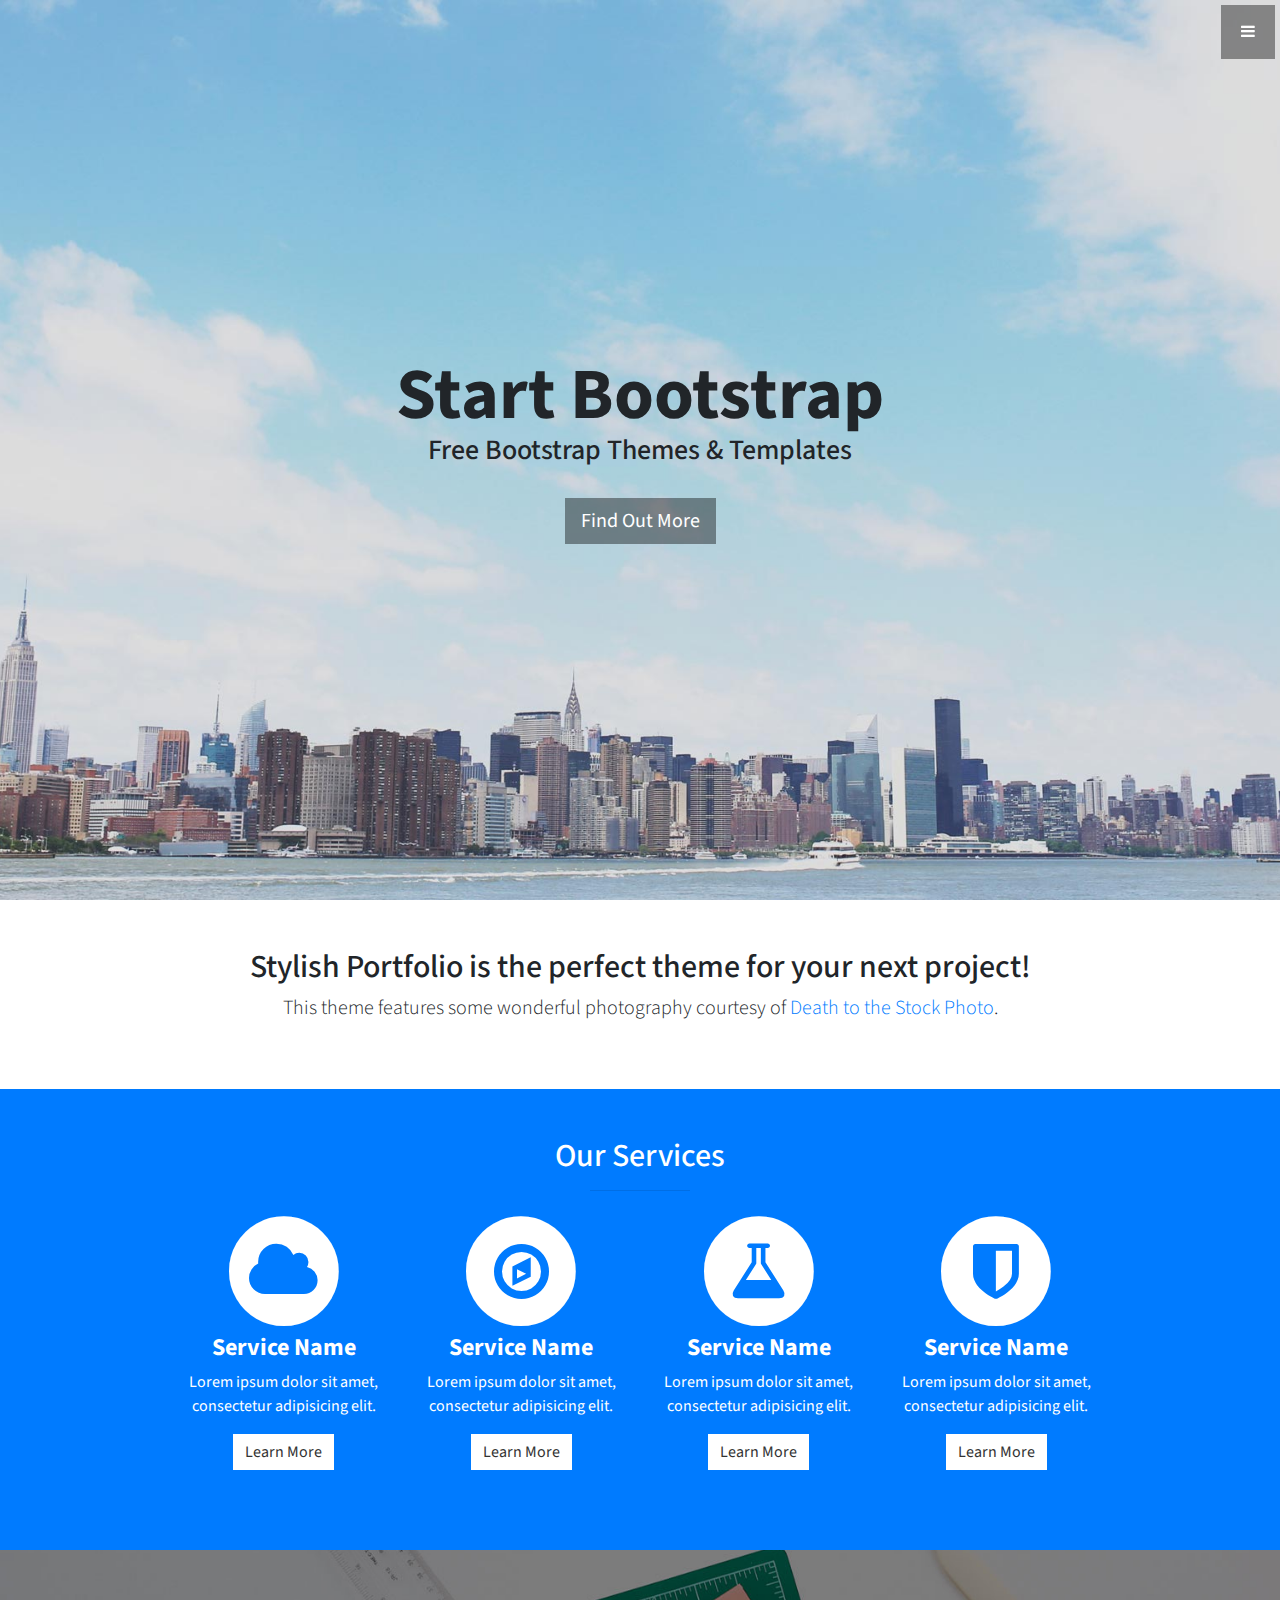
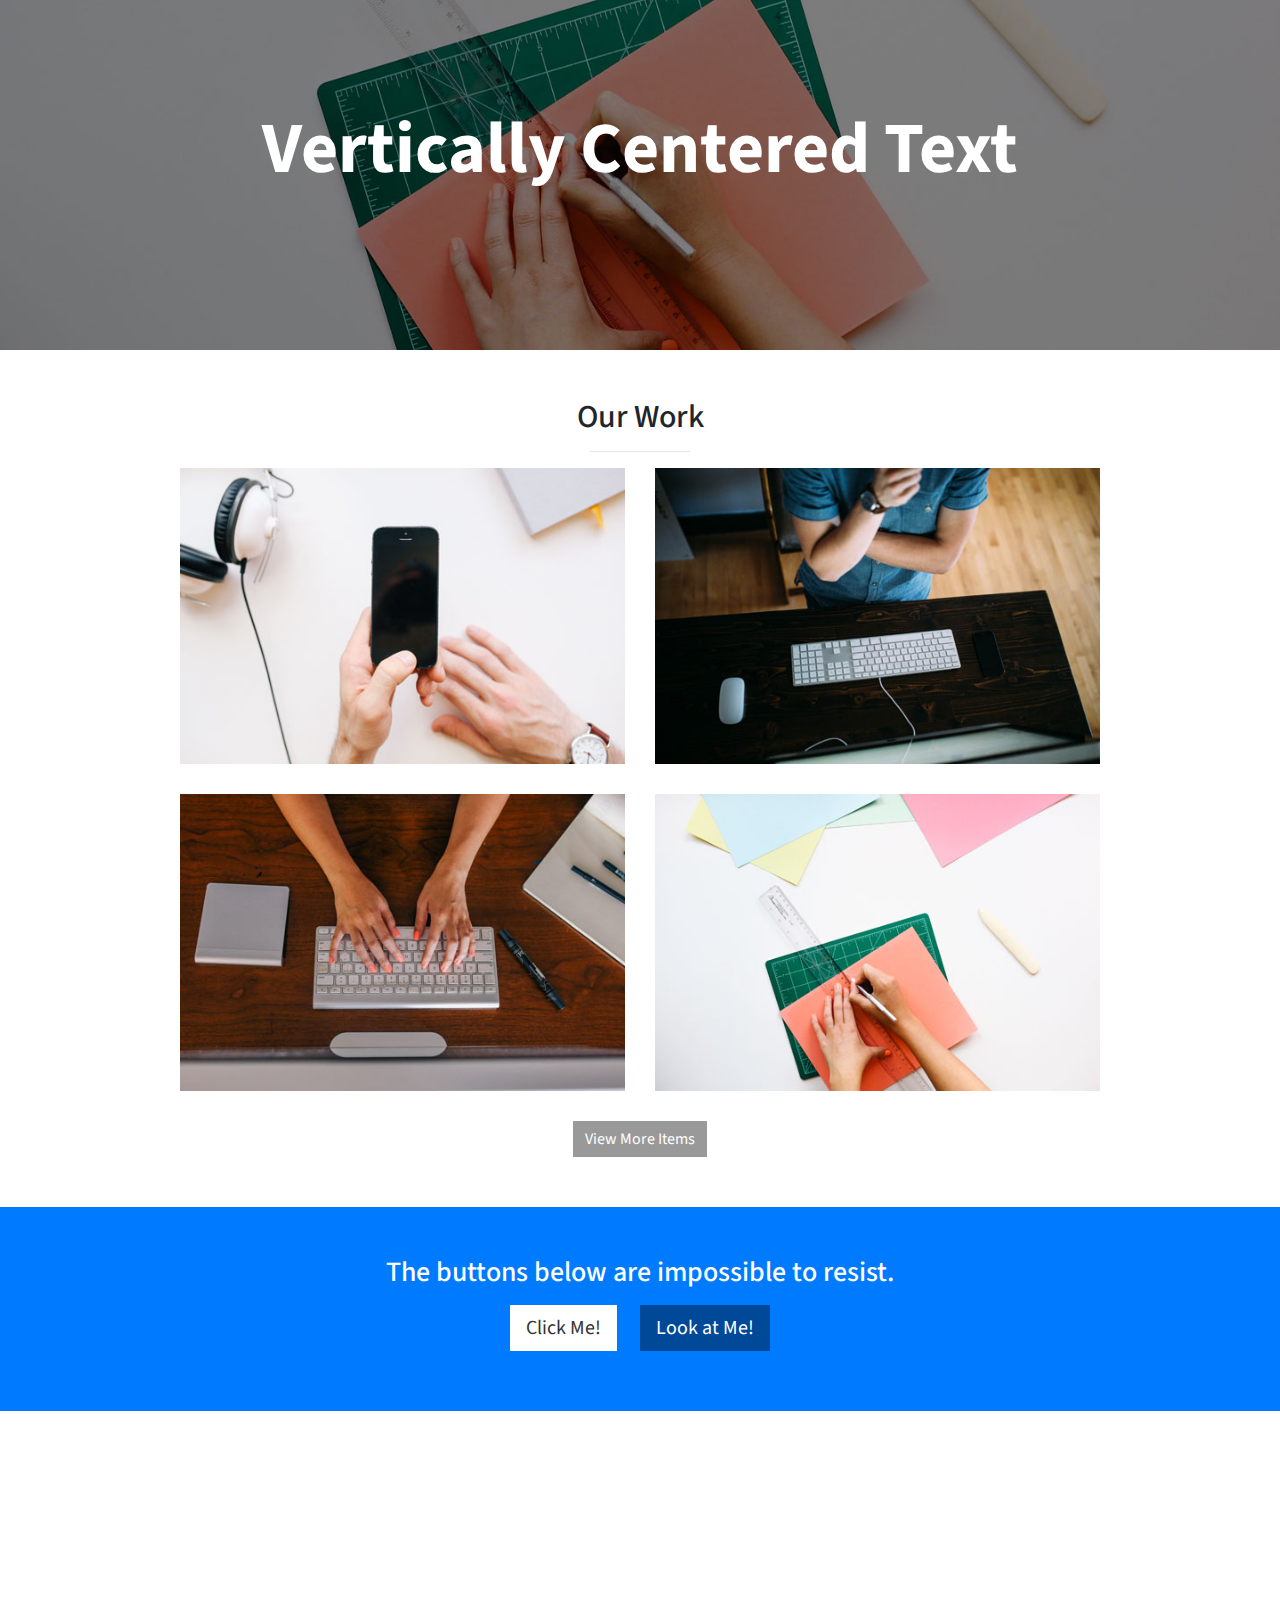
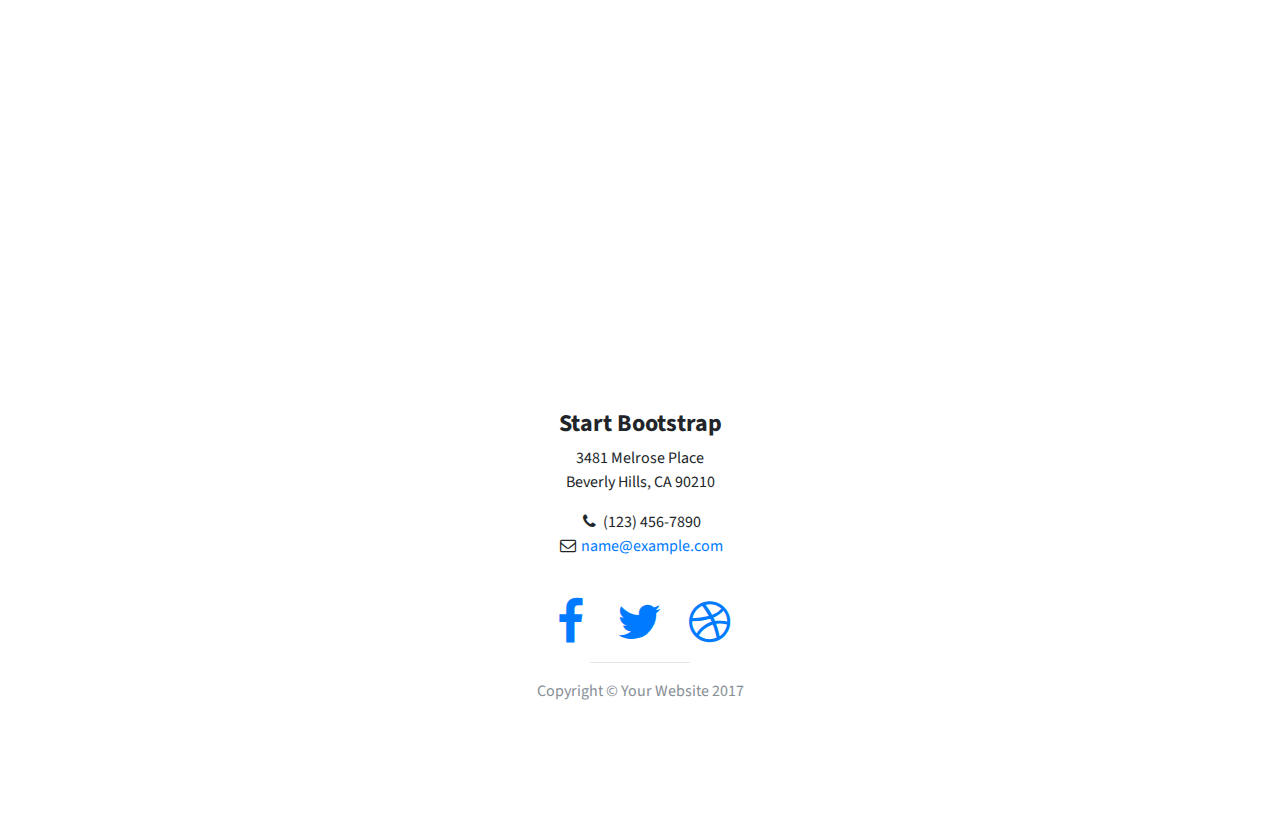
<file: portfolio website/index.html>
<!DOCTYPE html>
<html lang="en">

  <head>

    <meta charset="utf-8">
    <meta name="viewport" content="width=device-width, initial-scale=1, shrink-to-fit=no">
    <meta name="description" content="">
    <meta name="author" content="">

    <title>Stylish Portfolio - Start Bootstrap Template</title>

    <!-- Bootstrap Core CSS -->
    <link href="vendor/bootstrap/css/bootstrap.min.css" rel="stylesheet">

    <!-- Custom Fonts -->
    <link href="vendor/font-awesome/css/font-awesome.min.css" rel="stylesheet" type="text/css">
    <link href="https://fonts.googleapis.com/css?family=Source+Sans+Pro:300,400,700,300italic,400italic,700italic" rel="stylesheet" type="text/css">

    <!-- Custom CSS -->
    <link href="css/stylish-portfolio.css" rel="stylesheet">

  </head>

  <body>
    <!-- Navigation -->
    <a id="menu-toggle" href="#" class="btn btn-dark btn-lg toggle">
      <i class="fa fa-bars"></i>
    </a>
    <nav id="sidebar-wrapper">
      <ul class="sidebar-nav">
        <a id="menu-close" href="#" class="btn btn-light btn-lg pull-right toggle">
          <i class="fa fa-times"></i>
        </a>
        <li class="sidebar-brand">
          <a class="js-scroll-trigger" href="#top">Start Bootstrap</a>
        </li>
        <li>
          <a class="js-scroll-trigger" href="#top">Home</a>
        </li>
        <li>
          <a class="js-scroll-trigger" href="#about">About</a>
        </li>
        <li>
          <a class="js-scroll-trigger" href="#services">Services</a>
        </li>
        <li>
          <a class="js-scroll-trigger" href="#portfolio">Portfolio</a>
        </li>
        <li>
          <a class="js-scroll-trigger" href="#contact" onclick=$( "#menu-close").click();>Contact</a>
        </li>
      </ul>
    </nav>

    <!-- Header -->
    <header class="header" id="top">
      <div class="text-vertical-center">
        <h1>Start Bootstrap</h1>
        <h3>Free Bootstrap Themes &amp; Templates</h3>
        <br>
        <a href="#about" class="btn btn-dark btn-lg js-scroll-trigger">Find Out More</a>
      </div>
    </header>

    <!-- About -->
    <section id="about" class="about">
      <div class="container text-center">
        <h2>Stylish Portfolio is the perfect theme for your next project!</h2>
        <p class="lead">This theme features some wonderful photography courtesy of
          <a target="_blank" href="http://join.deathtothestockphoto.com/">Death to the Stock Photo</a>.</p>
      </div>
      <!-- /.container -->
    </section>

    <!-- Services -->
    <section id="services" class="services bg-primary text-white">
      <div class="container">
        <div class="row text-center">
          <div class="col-lg-10 mx-auto">
            <h2>Our Services</h2>
            <hr class="small">
            <div class="row">
              <div class="col-md-3 col-sm-6">
                <div class="service-item">
                  <span class="fa-stack fa-4x">
                    <i class="fa fa-circle fa-stack-2x"></i>
                    <i class="fa fa-cloud fa-stack-1x text-primary"></i>
                  </span>
                  <h4>
                    <strong>Service Name</strong>
                  </h4>
                  <p>Lorem ipsum dolor sit amet, consectetur adipisicing elit.</p>
                  <a href="#" class="btn btn-light">Learn More</a>
                </div>
              </div>
              <div class="col-md-3 col-sm-6">
                <div class="service-item">
                  <span class="fa-stack fa-4x">
                    <i class="fa fa-circle fa-stack-2x"></i>
                    <i class="fa fa-compass fa-stack-1x text-primary"></i>
                  </span>
                  <h4>
                    <strong>Service Name</strong>
                  </h4>
                  <p>Lorem ipsum dolor sit amet, consectetur adipisicing elit.</p>
                  <a href="#" class="btn btn-light">Learn More</a>
                </div>
              </div>
              <div class="col-md-3 col-sm-6">
                <div class="service-item">
                  <span class="fa-stack fa-4x">
                    <i class="fa fa-circle fa-stack-2x"></i>
                    <i class="fa fa-flask fa-stack-1x text-primary"></i>
                  </span>
                  <h4>
                    <strong>Service Name</strong>
                  </h4>
                  <p>Lorem ipsum dolor sit amet, consectetur adipisicing elit.</p>
                  <a href="#" class="btn btn-light">Learn More</a>
                </div>
              </div>
              <div class="col-md-3 col-sm-6">
                <div class="service-item">
                  <span class="fa-stack fa-4x">
                    <i class="fa fa-circle fa-stack-2x"></i>
                    <i class="fa fa-shield fa-stack-1x text-primary"></i>
                  </span>
                  <h4>
                    <strong>Service Name</strong>
                  </h4>
                  <p>Lorem ipsum dolor sit amet, consectetur adipisicing elit.</p>
                  <a href="#" class="btn btn-light">Learn More</a>
                </div>
              </div>
            </div>
            <!-- /.row (nested) -->
          </div>
          <!-- /.col-lg-10 -->
        </div>
        <!-- /.row -->
      </div>
      <!-- /.container -->
    </section>

    <!-- Callout -->
    <aside class="callout">
      <div class="text-vertical-center">
        <h1>Vertically Centered Text</h1>
      </div>
    </aside>

    <!-- Portfolio -->
    <section id="portfolio" class="portfolio">
      <div class="container">
        <div class="row">
          <div class="col-lg-10 mx-auto text-center">
            <h2>Our Work</h2>
            <hr class="small">
            <div class="row">
              <div class="col-md-6">
                <div class="portfolio-item">
                  <a href="#">
                    <img class="img-portfolio img-fluid" src="img/portfolio-1.jpg">
                  </a>
                </div>
              </div>
              <div class="col-md-6">
                <div class="portfolio-item">
                  <a href="#">
                    <img class="img-portfolio img-fluid" src="img/portfolio-2.jpg">
                  </a>
                </div>
              </div>
              <div class="col-md-6">
                <div class="portfolio-item">
                  <a href="#">
                    <img class="img-portfolio img-fluid" src="img/portfolio-3.jpg">
                  </a>
                </div>
              </div>
              <div class="col-md-6">
                <div class="portfolio-item">
                  <a href="#">
                    <img class="img-portfolio img-fluid" src="img/portfolio-4.jpg">
                  </a>
                </div>
              </div>
            </div>
            <!-- /.row (nested) -->
            <a href="#" class="btn btn-dark">View More Items</a>
          </div>
          <!-- /.col-lg-10 -->
        </div>
        <!-- /.row -->
      </div>
      <!-- /.container -->
    </section>

    <!-- Call to Action -->
    <aside class="call-to-action bg-primary text-white">
      <div class="container text-center">
        <h3>The buttons below are impossible to resist.</h3>
        <a href="#" class="btn btn-lg btn-light">Click Me!</a>
        <a href="#" class="btn btn-lg btn-dark">Look at Me!</a>
      </div>
    </aside>

    <!-- Map -->
    <section id="contact" class="map">
      <iframe width="100%" height="100%" frameborder="0" scrolling="no" marginheight="0" marginwidth="0" src="https://maps.google.com/maps?f=q&amp;source=s_q&amp;hl=en&amp;geocode=&amp;q=Twitter,+Inc.,+Market+Street,+San+Francisco,+CA&amp;aq=0&amp;oq=twitter&amp;sll=28.659344,-81.187888&amp;sspn=0.128789,0.264187&amp;ie=UTF8&amp;hq=Twitter,+Inc.,+Market+Street,+San+Francisco,+CA&amp;t=m&amp;z=15&amp;iwloc=A&amp;output=embed"></iframe>
      <br/>
      <small>
        <a href="https://maps.google.com/maps?f=q&amp;source=embed&amp;hl=en&amp;geocode=&amp;q=Twitter,+Inc.,+Market+Street,+San+Francisco,+CA&amp;aq=0&amp;oq=twitter&amp;sll=28.659344,-81.187888&amp;sspn=0.128789,0.264187&amp;ie=UTF8&amp;hq=Twitter,+Inc.,+Market+Street,+San+Francisco,+CA&amp;t=m&amp;z=15&amp;iwloc=A"></a>
      </small>
    </section>

    <!-- Footer -->
    <footer>
      <div class="container">
        <div class="row">
          <div class="col-lg-10 mx-auto text-center">
            <h4>
              <strong>Start Bootstrap</strong>
            </h4>
            <p>3481 Melrose Place
              <br>Beverly Hills, CA 90210</p>
            <ul class="list-unstyled">
              <li>
                <i class="fa fa-phone fa-fw"></i>
                (123) 456-7890</li>
              <li>
                <i class="fa fa-envelope-o fa-fw"></i>
                <a href="mailto:name@example.com">name@example.com</a>
              </li>
            </ul>
            <br>
            <ul class="list-inline">
              <li class="list-inline-item">
                <a href="#">
                  <i class="fa fa-facebook fa-fw fa-3x"></i>
                </a>
              </li>
              <li class="list-inline-item">
                <a href="#">
                  <i class="fa fa-twitter fa-fw fa-3x"></i>
                </a>
              </li>
              <li class="list-inline-item">
                <a href="#">
                  <i class="fa fa-dribbble fa-fw fa-3x"></i>
                </a>
              </li>
            </ul>
            <hr class="small">
            <p class="text-muted">Copyright &copy; Your Website 2017</p>
          </div>
        </div>
      </div>
      <a id="to-top" href="#top" class="btn btn-dark btn-lg js-scroll-trigger">
        <i class="fa fa-chevron-up fa-fw fa-1x"></i>
      </a>
    </footer>

    <!-- Bootstrap core JavaScript -->
    <script src="vendor/jquery/jquery.min.js"></script>
    <script src="vendor/popper/popper.min.js"></script>
    <script src="vendor/bootstrap/js/bootstrap.min.js"></script>

    <!-- Plugin JavaScript -->
    <script src="vendor/jquery-easing/jquery.easing.min.js"></script>

    <!-- Custom scripts for this template -->
    <script src="js/stylish-portfolio.js"></script>

  </body>

</html>
</file>
<file: portfolio website/css/stylish-portfolio.css>
/*!
 * Start Bootstrap - Stylish Portfolio (http://startbootstrap.com/)
 * Copyright 2013-2017 Start Bootstrap
 * Licensed under MIT (https://github.com/BlackrockDigital/startbootstrap/blob/gh-pages/LICENSE)
 */


/* Global Styles */

html,
body {
    width: 100%;
    height: 100%;
}

body {
    font-family: 'Source Sans Pro', 'Helvetica Neue', Helvetica, Arial, sans-serif;
}

.text-vertical-center {
    display: table-cell;
    text-align: center;
    vertical-align: middle;
}

.text-vertical-center h1 {
    font-size: 4.5em;
    font-weight: 700;
    margin: 0;
    padding: 0;
}


/* Custom Button Styles */

.btn-dark {
    color: #fff;
    border: none;
    border-radius: 0;
    background-color: rgba(0, 0, 0, .4);
}

.btn-dark:hover,
.btn-dark:focus,
.btn-dark:active {
    color: #fff;
    background-color: rgba(0, 0, 0, .7);
}

.btn-light {
    color: #333;
    border: none;
    border-radius: 0;
    background-color: rgb(255, 255, 255);
}

.btn-light:hover,
.btn-light:focus,
.btn-light:active {
    color: #333;
    background-color: rgba(255, 255, 255, .8);
}


/* Custom Horizontal Rule */

hr.small {
    max-width: 100px;
}


/* Side Menu */

#sidebar-wrapper {
    position: fixed;
    z-index: 1000;
    right: 0;
    overflow-y: auto;
    width: 250px;
    height: 100%;
    -webkit-transition: all .4s ease 0s;
    -moz-transition: all .4s ease 0s;
    -ms-transition: all .4s ease 0s;
    -o-transition: all .4s ease 0s;
    transition: all .4s ease 0s;
    transform: translateX(250px);
    background: #222;
}

.sidebar-nav {
    position: absolute;
    top: 0;
    width: 250px;
    margin: 0;
    padding: 0;
    list-style: none;
}

.sidebar-nav li {
    line-height: 40px;
    text-indent: 20px;
}

.sidebar-nav li a {
    display: block;
    text-decoration: none;
    color: #999;
}

.sidebar-nav li a:hover {
    text-decoration: none;
    color: #fff;
    background: rgba(255, 255, 255, .2);
}

.sidebar-nav li a:active,
.sidebar-nav li a:focus {
    text-decoration: none;
}

.sidebar-nav > .sidebar-brand {
    font-size: 18px;
    line-height: 55px;
    height: 55px;
}

.sidebar-nav > .sidebar-brand a {
    color: #999;
}

.sidebar-nav > .sidebar-brand a:hover {
    color: #fff;
    background: none;
}

#menu-toggle {
    position: fixed;
    z-index: 1;
    top: 0;
    right: 0;
}

#sidebar-wrapper.active {
    right: 250px;
    width: 250px;
    -webkit-transition: all .4s ease 0s;
    -moz-transition: all .4s ease 0s;
    -ms-transition: all .4s ease 0s;
    -o-transition: all .4s ease 0s;
    transition: all .4s ease 0s;
}

.toggle {
    font-size: 1em;
    margin: 5px 5px 0 0;
    padding: 15px 20px;
}


/* Header */

.header {
    position: relative;
    display: table;
    width: 100%;
    height: 100%;
    background: url(../img/bg.jpg) no-repeat center center scroll;
    -webkit-background-size: cover;
    -moz-background-size: cover;
    -o-background-size: cover;
    background-size: cover;
}


/* About */

.about {
    padding: 50px 0;
}


/* Services */

.services {
    padding: 50px 0;
}

.service-item {
    margin-bottom: 30px;
}


/* Callout */

.callout {
    display: table;
    width: 100%;
    height: 400px;
    color: #fff;
    background: url(../img/callout.jpg) no-repeat center center scroll;
    -webkit-background-size: cover;
    -moz-background-size: cover;
    -o-background-size: cover;
    background-size: cover;
}


/* Portfolio */

.portfolio {
    padding: 50px 0;
}

.portfolio-item {
    margin-bottom: 30px;
}

.img-portfolio {
    margin: 0 auto;
}

.img-portfolio:hover {
    opacity: .8;
}


/* Call to Action */

.call-to-action {
    padding: 50px 0;
}

.call-to-action .btn {
    margin: 10px;
}


/* Map */

.map {
    height: 500px;
}

@media(max-width:768px) {
    .map {
        height: 75%;
    }
}

.map iframe {
    pointer-events: none;
}


/* Footer */

footer {
    padding: 100px 0;
}

#to-top {
    font-size: 1em;
    position: fixed;
    right: 5px;
    bottom: 5px;
    display: none;
    padding: 15px 20px;
}
</file>
